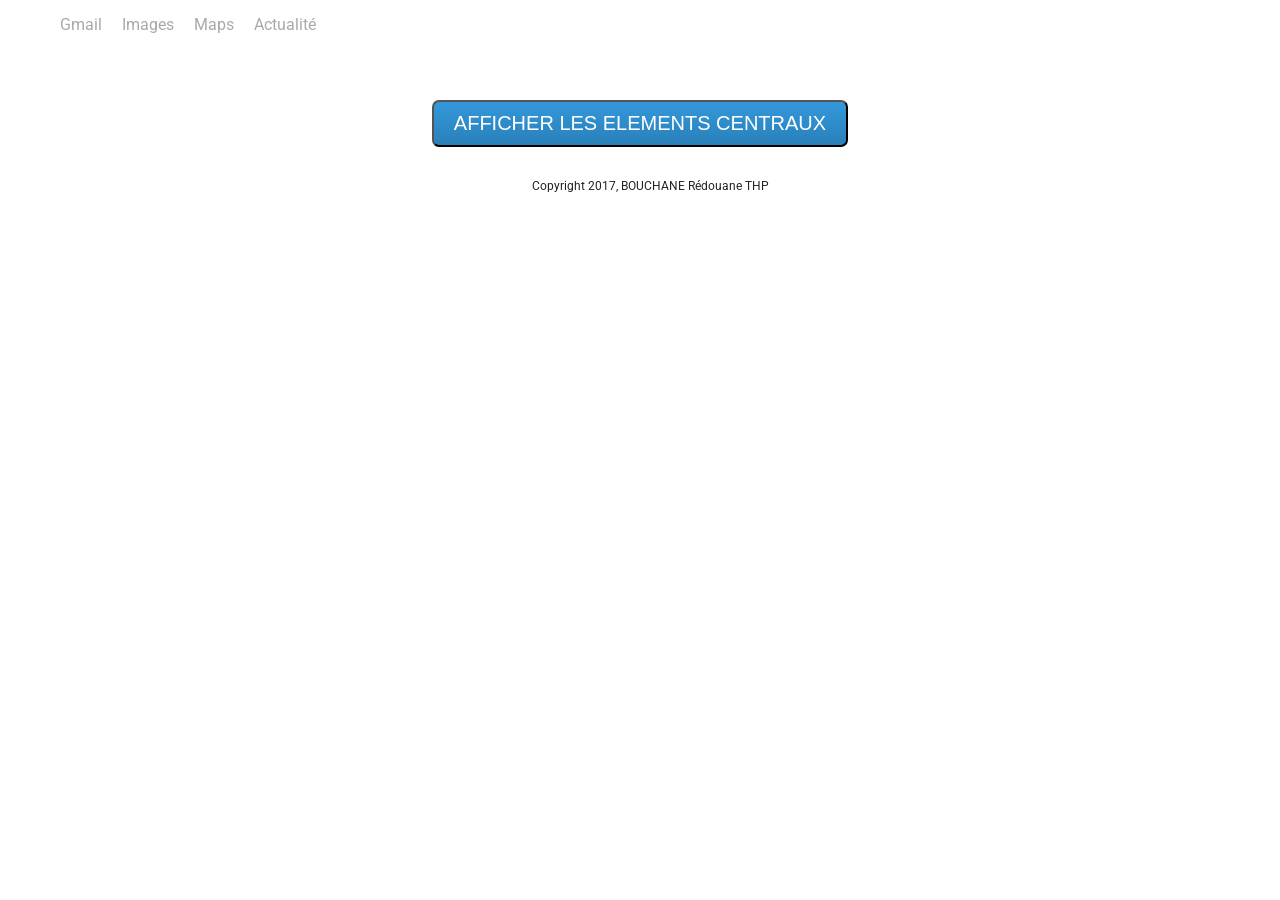
<file: dossier GOOGLE 4oct/index.html>
<!doctype html>
<html lang="en">
    <head>
        <meta charset="utf-8">
        <title>Red1's Google</title>
        <meta name="viewport" content="width=device-width, initial-scale=1.0">
        <link rel="stylesheet" href="styles.css">
        <link href="https://fonts.googleapis.com/css?family=Muli%7CRoboto:400,300,500,700,900" rel="stylesheet">
        
    </head>
    <body>
       
        
        <header>
      <div class="main-nav">
            <ul class="nav">
                <li><a href="#">Gmail</a></li>
                <li><a href="#">Images</a></li>
                <li><a href="#">Maps</a></li>
                <li><a href="#">Actualité</a></li>
            </ul>
        </div>  
                      
    </header>
       
<div id="container">
     
  <div id="container3" style="display: none;"> 
<img src="images/me.jpg" alt="Logo de Google" class="profile-image">
        <form action="#">
                        
                        <input id="rechercheGoogle" type="text" name="name" placeholder="Rechercher sur Google ou saisir une URL"><br/><br/>
                        <input type="submit" value="Recherche Google" onclick="recherche();">         

                    </form> 
        
    </div>                 
           <button id="container2" class="monBouton" onclick="afficherContenu();">AFFICHER LES ELEMENTS CENTRAUX</button>        
</div>

    


         <footer>
                        <p class="copyright">Copyright 2017, BOUCHANE Rédouane THP</p>
                    </footer>
                    <script src="scripts/main.js"></script> 
        <script>window.setTimeout(popup,10000)</script>
    
    </body>
                </html>
</file>
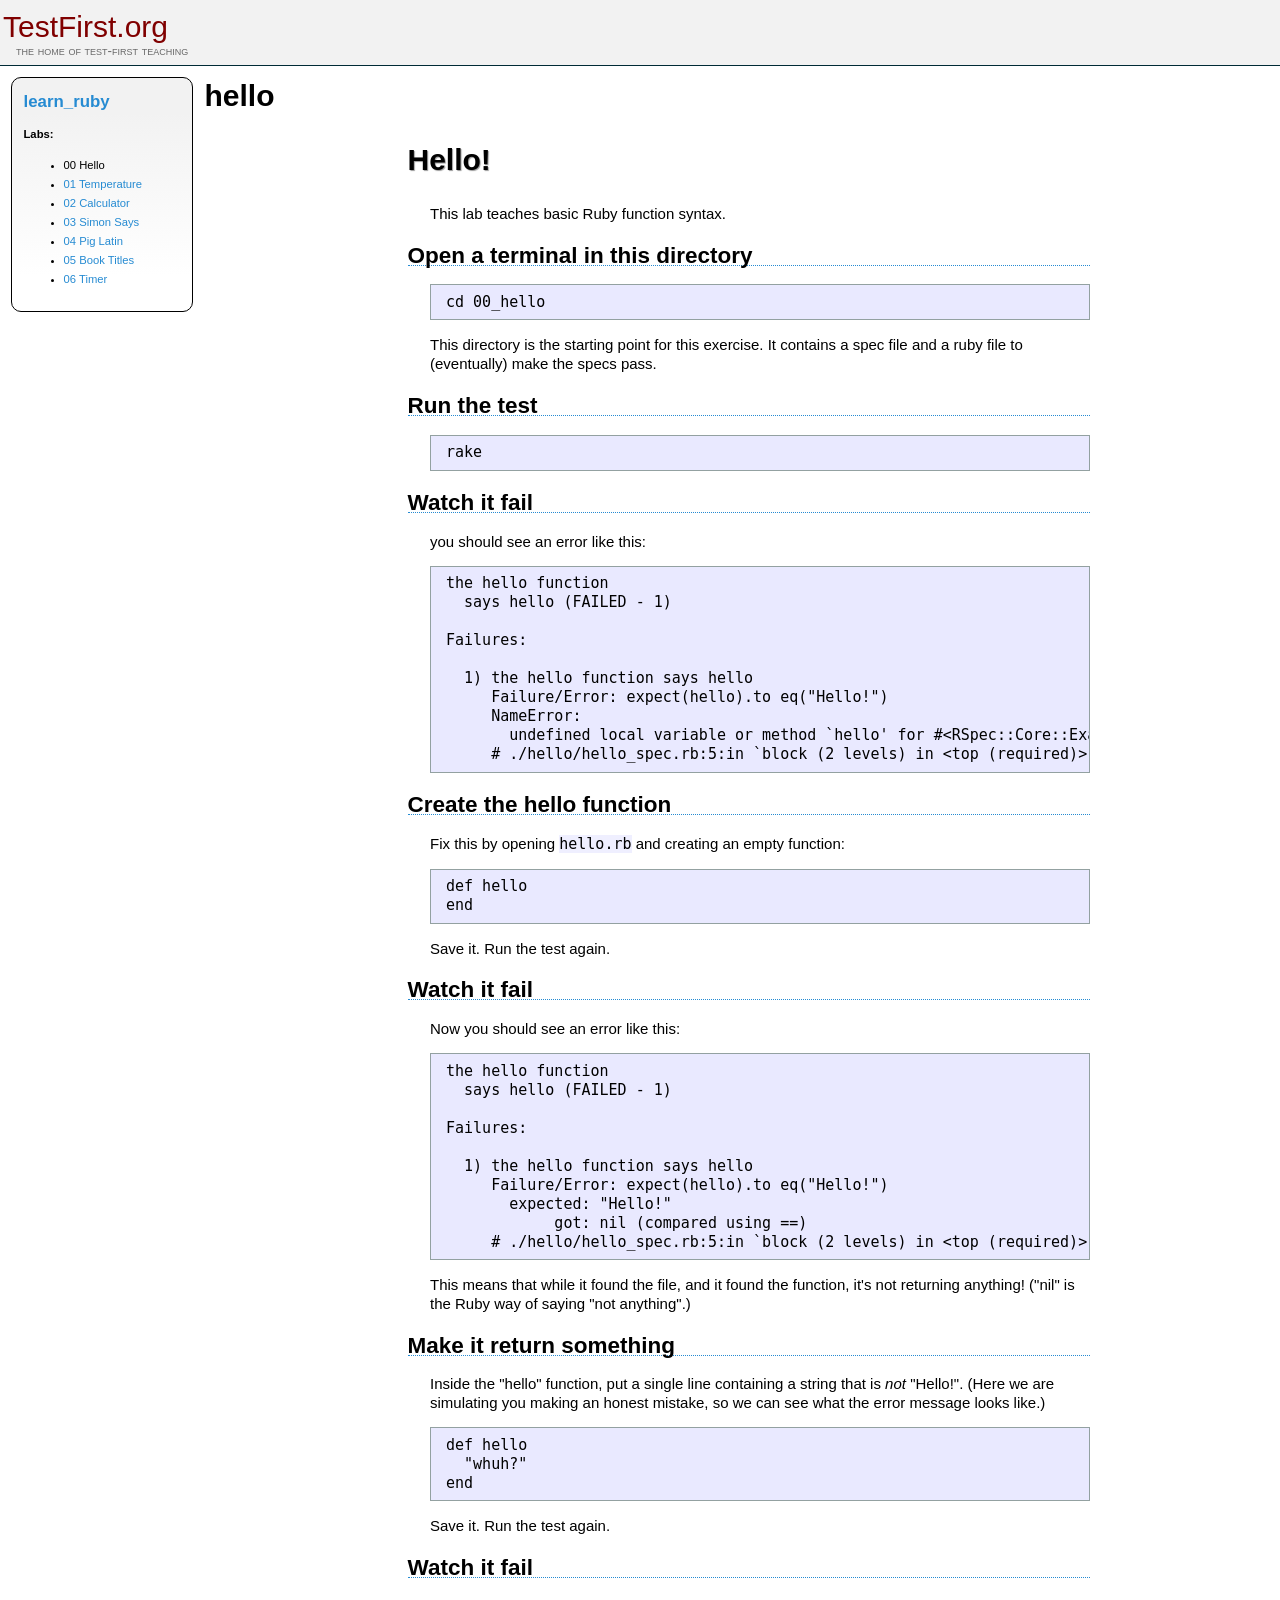
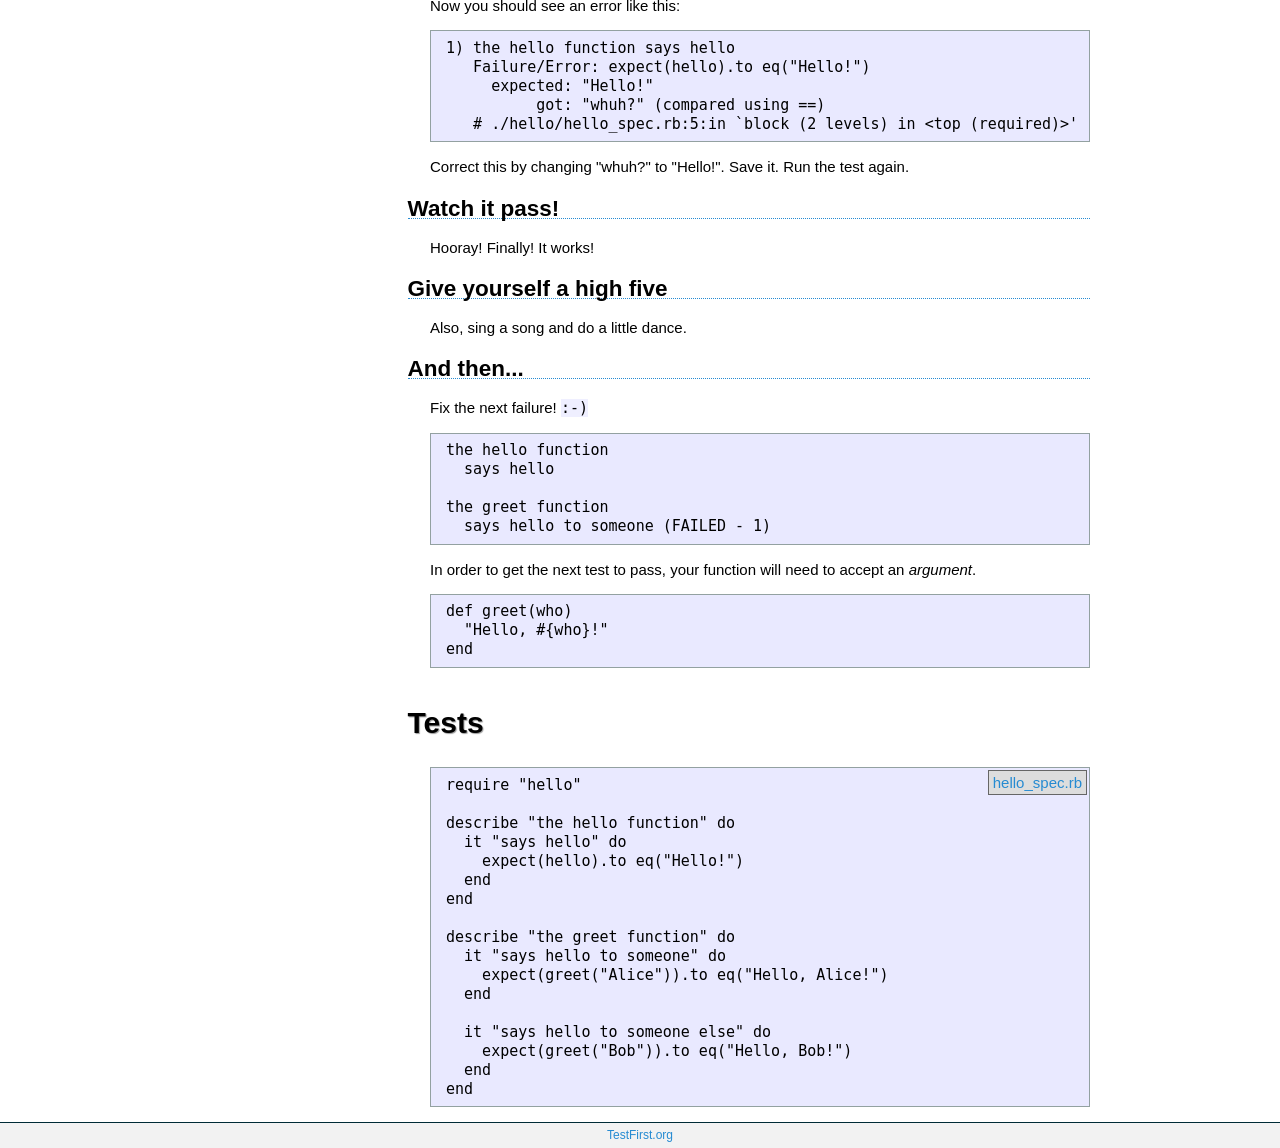
<file: Projet_mardi/learn_ruby-master/00_hello/index.html>
<html>
  <head>
    <title>Test-First Teaching: learn_ruby: hello</title>
    <link href="../assets/style.css" media="screen" rel="stylesheet" type="text/css" />
  </head>
  <body>
    <div class="header">
      <h1><a href="http://testfirst.org">TestFirst.org</a></h1>
      <h2>the home of test-first teaching</h2>
    </div>
    <div class="nav">
      <h2><a href="../index.html">learn_ruby</a></h2>
      <b>Labs:</b>
      <ul>
        <li>00 Hello</li>
        <li><a href="../01_temperature/index.html">01 Temperature</a></li>
        <li><a href="../02_calculator/index.html">02 Calculator</a></li>
        <li><a href="../03_simon_says/index.html">03 Simon Says</a></li>
        <li><a href="../04_pig_latin/index.html">04 Pig Latin</a></li>
        <li><a href="../05_book_titles/index.html">05 Book Titles</a></li>
        <li><a href="../06_timer/index.html">06 Timer</a></li>
      </ul>
    </div>
    <h1>hello</h1>
    <div class="content"><div class="rspec_file">  <div class="intro"><h1>Hello!</h1>

<p>This lab teaches basic Ruby function syntax.</p>

<h2>Open a terminal in this directory</h2>

<pre><code>cd 00_hello
</code></pre>

<p>This directory is the starting point for this exercise. It contains a spec file and a ruby file to (eventually) make the specs pass.</p>

<h2>Run the test</h2>

<pre><code>rake
</code></pre>

<h2>Watch it fail</h2>

<p>you should see an error like this:</p>

<pre><code>the hello function
  says hello (FAILED - 1)

Failures:

  1) the hello function says hello
     Failure/Error: expect(hello).to eq("Hello!")
     NameError:
       undefined local variable or method `hello' for #&lt;RSpec::Core::ExampleGroup::Nested_1:0x000001009b8808&gt;
     # ./hello/hello_spec.rb:5:in `block (2 levels) in &lt;top (required)&gt;'
</code></pre>

<h2>Create the hello function</h2>

<p>Fix this by opening <code>hello.rb</code> and creating an empty function:</p>

<pre><code>def hello
end
</code></pre>

<p>Save it. Run the test again.</p>

<h2>Watch it fail</h2>

<p>Now you should see an error like this:</p>

<pre><code>the hello function
  says hello (FAILED - 1)

Failures:

  1) the hello function says hello
     Failure/Error: expect(hello).to eq("Hello!")
       expected: "Hello!"
            got: nil (compared using ==)
     # ./hello/hello_spec.rb:5:in `block (2 levels) in &lt;top (required)&gt;'
</code></pre>

<p>This means that while it found the file, and it found the function, it's not returning anything! ("nil" is the Ruby way of saying "not anything".)</p>

<h2>Make it return something</h2>

<p>Inside the "hello" function, put a single line containing a string that is <em>not</em> "Hello!". (Here we are simulating you making an honest mistake, so we can see what the error message looks like.)</p>

<pre><code>def hello
  "whuh?"
end
</code></pre>

<p>Save it. Run the test again.</p>

<h2>Watch it fail</h2>

<p>Now you should see an error like this:</p>

<pre><code>1) the hello function says hello
   Failure/Error: expect(hello).to eq("Hello!")
     expected: "Hello!"
          got: "whuh?" (compared using ==)
   # ./hello/hello_spec.rb:5:in `block (2 levels) in &lt;top (required)&gt;'
</code></pre>

<p>Correct this by changing "whuh?" to "Hello!". Save it. Run the test again.</p>

<h2>Watch it pass!</h2>

<p>Hooray! Finally! It works!</p>

<h2>Give yourself a high five</h2>

<p>Also, sing a song and do a little dance.</p>

<h2>And then...</h2>

<p>Fix the next failure! <code>:-)</code></p>

<pre><code>the hello function
  says hello

the greet function
  says hello to someone (FAILED - 1)
</code></pre>

<p>In order to get the next test to pass, your function will need to accept an <em>argument</em>.</p>

<pre><code>def greet(who)
  "Hello, #{who}!"
end
</code></pre>
</div>
  <div class="tests">
    <h1>Tests</h1>
<a class="raw_file" href="hello_spec.rb">hello_spec.rb</a>
    <pre>require &quot;hello&quot;

describe &quot;the hello function&quot; do
  it &quot;says hello&quot; do
    expect(hello).to eq(&quot;Hello!&quot;)
  end
end

describe &quot;the greet function&quot; do
  it &quot;says hello to someone&quot; do
    expect(greet(&quot;Alice&quot;)).to eq(&quot;Hello, Alice!&quot;)
  end

  it &quot;says hello to someone else&quot; do
    expect(greet(&quot;Bob&quot;)).to eq(&quot;Hello, Bob!&quot;)
  end
end</pre>
  </div>
</div>
</div>
    <div class="footer"><a href="http://testfirst.org">TestFirst.org</a></div>
  </body>
</html>
</file>
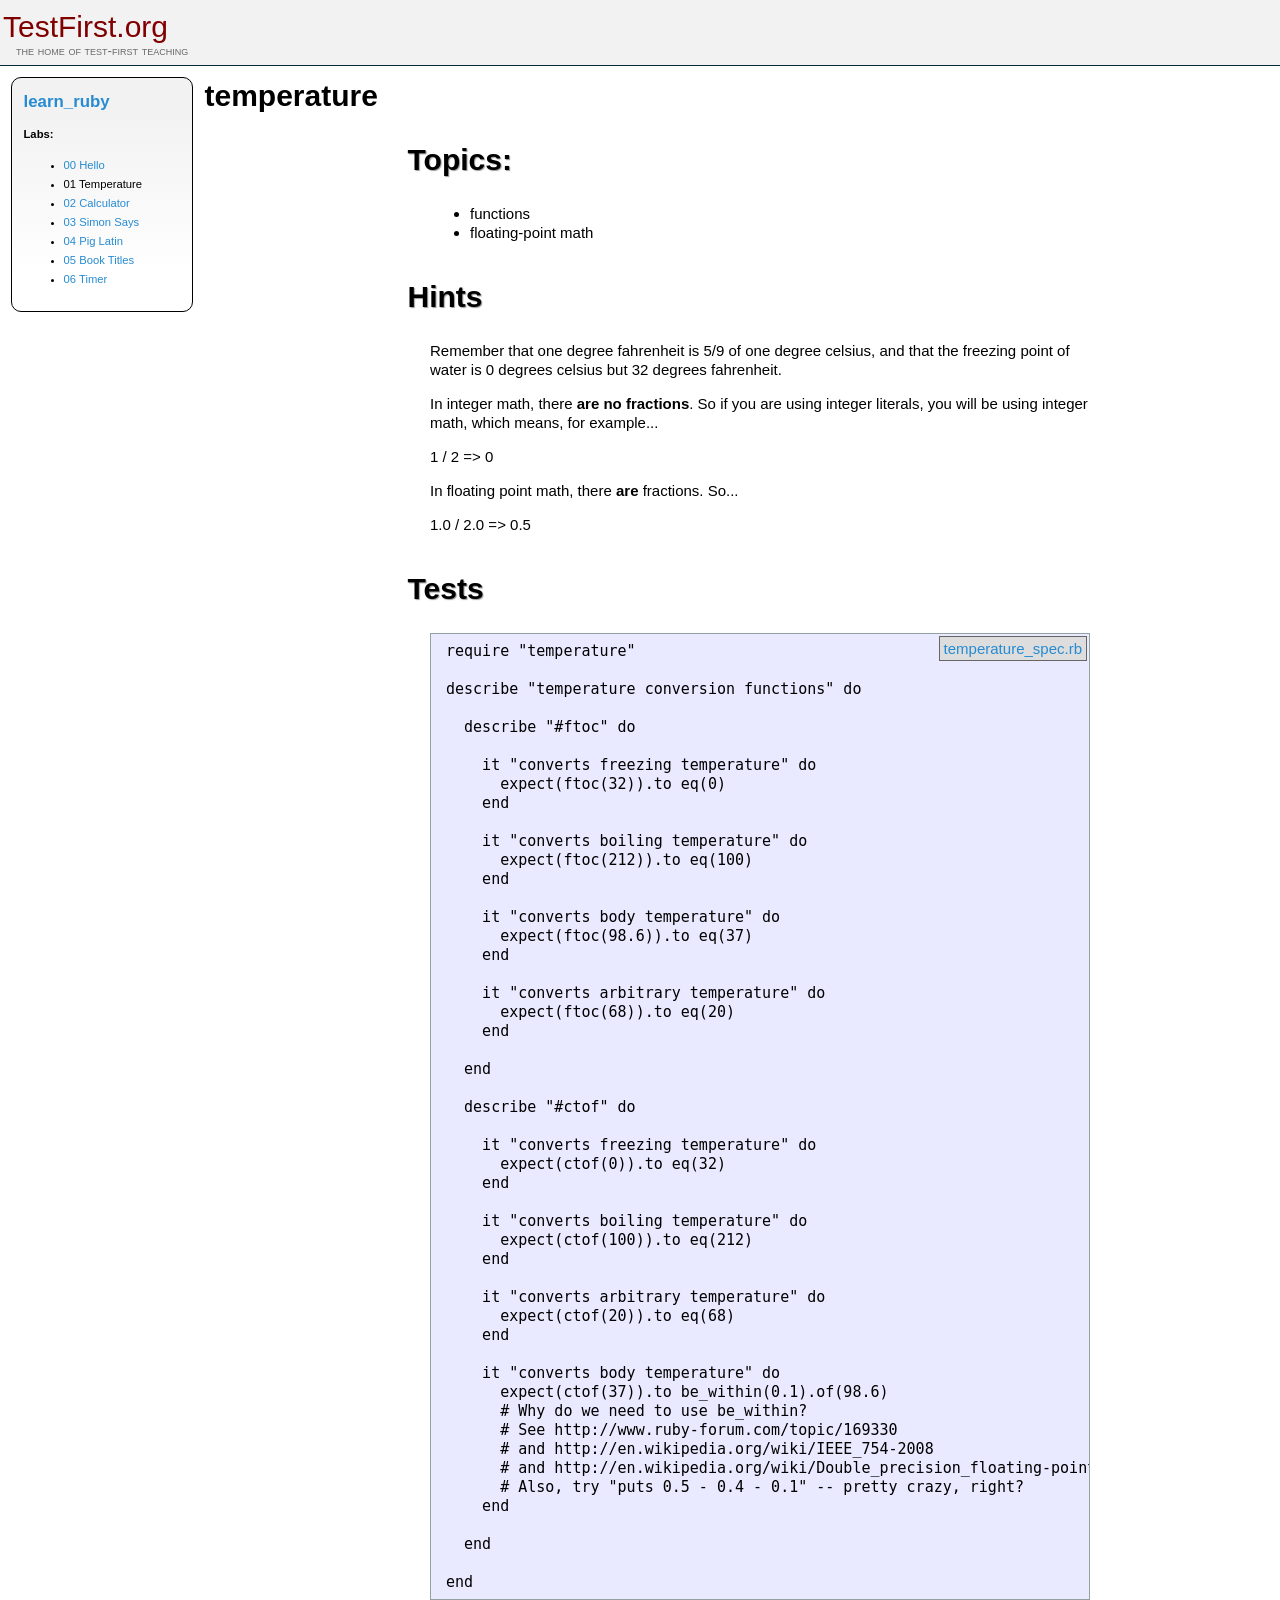
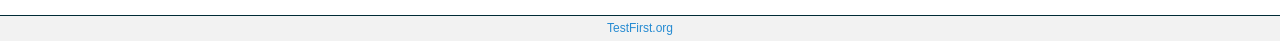
<file: Projet_mardi/learn_ruby-master/01_temperature/index.html>
<html>
  <head>
    <title>Test-First Teaching: learn_ruby: temperature</title>
    <link href="../assets/style.css" media="screen" rel="stylesheet" type="text/css" />
  </head>
  <body>
    <div class="header">
      <h1><a href="http://testfirst.org">TestFirst.org</a></h1>
      <h2>the home of test-first teaching</h2>
    </div>
    <div class="nav">
      <h2><a href="../index.html">learn_ruby</a></h2>
      <b>Labs:</b>
      <ul>
        <li><a href="../00_hello/index.html">00 Hello</a></li>
        <li>01 Temperature</li>
        <li><a href="../02_calculator/index.html">02 Calculator</a></li>
        <li><a href="../03_simon_says/index.html">03 Simon Says</a></li>
        <li><a href="../04_pig_latin/index.html">04 Pig Latin</a></li>
        <li><a href="../05_book_titles/index.html">05 Book Titles</a></li>
        <li><a href="../06_timer/index.html">06 Timer</a></li>
      </ul>
    </div>
    <h1>temperature</h1>
    <div class="content"><div class="rspec_file">  <div class="intro"><h1>Topics:</h1>

<ul>
<li>functions</li>
<li>floating-point math</li>
</ul>


<h1>Hints</h1>

<p>Remember that one degree fahrenheit is 5/9 of one degree celsius, and that the freezing point of water is 0 degrees celsius but 32 degrees fahrenheit.</p>

<p>In integer math, there <strong>are no fractions</strong>. So if you are using integer literals, you will be using integer math, which means, for example...</p>

<p>   1 / 2 => 0</p>

<p>In floating point math, there <strong>are</strong> fractions. So...</p>

<p>   1.0 / 2.0 => 0.5</p>
</div>
  <div class="tests">
    <h1>Tests</h1>
<a class="raw_file" href="temperature_spec.rb">temperature_spec.rb</a>
    <pre>
require &quot;temperature&quot;

describe &quot;temperature conversion functions&quot; do

  describe &quot;#ftoc&quot; do

    it &quot;converts freezing temperature&quot; do
      expect(ftoc(32)).to eq(0)
    end

    it &quot;converts boiling temperature&quot; do
      expect(ftoc(212)).to eq(100)
    end

    it &quot;converts body temperature&quot; do
      expect(ftoc(98.6)).to eq(37)
    end

    it &quot;converts arbitrary temperature&quot; do
      expect(ftoc(68)).to eq(20)
    end

  end

  describe &quot;#ctof&quot; do

    it &quot;converts freezing temperature&quot; do
      expect(ctof(0)).to eq(32)
    end

    it &quot;converts boiling temperature&quot; do
      expect(ctof(100)).to eq(212)
    end

    it &quot;converts arbitrary temperature&quot; do
      expect(ctof(20)).to eq(68)
    end

    it &quot;converts body temperature&quot; do
      expect(ctof(37)).to be_within(0.1).of(98.6)
      # Why do we need to use be_within?
      # See http://www.ruby-forum.com/topic/169330
      # and http://en.wikipedia.org/wiki/IEEE_754-2008
      # and http://en.wikipedia.org/wiki/Double_precision_floating-point_format
      # Also, try &quot;puts 0.5 - 0.4 - 0.1&quot; -- pretty crazy, right?
    end

  end

end</pre>
  </div>
</div>
</div>
    <div class="footer"><a href="http://testfirst.org">TestFirst.org</a></div>
  </body>
</html>
</file>
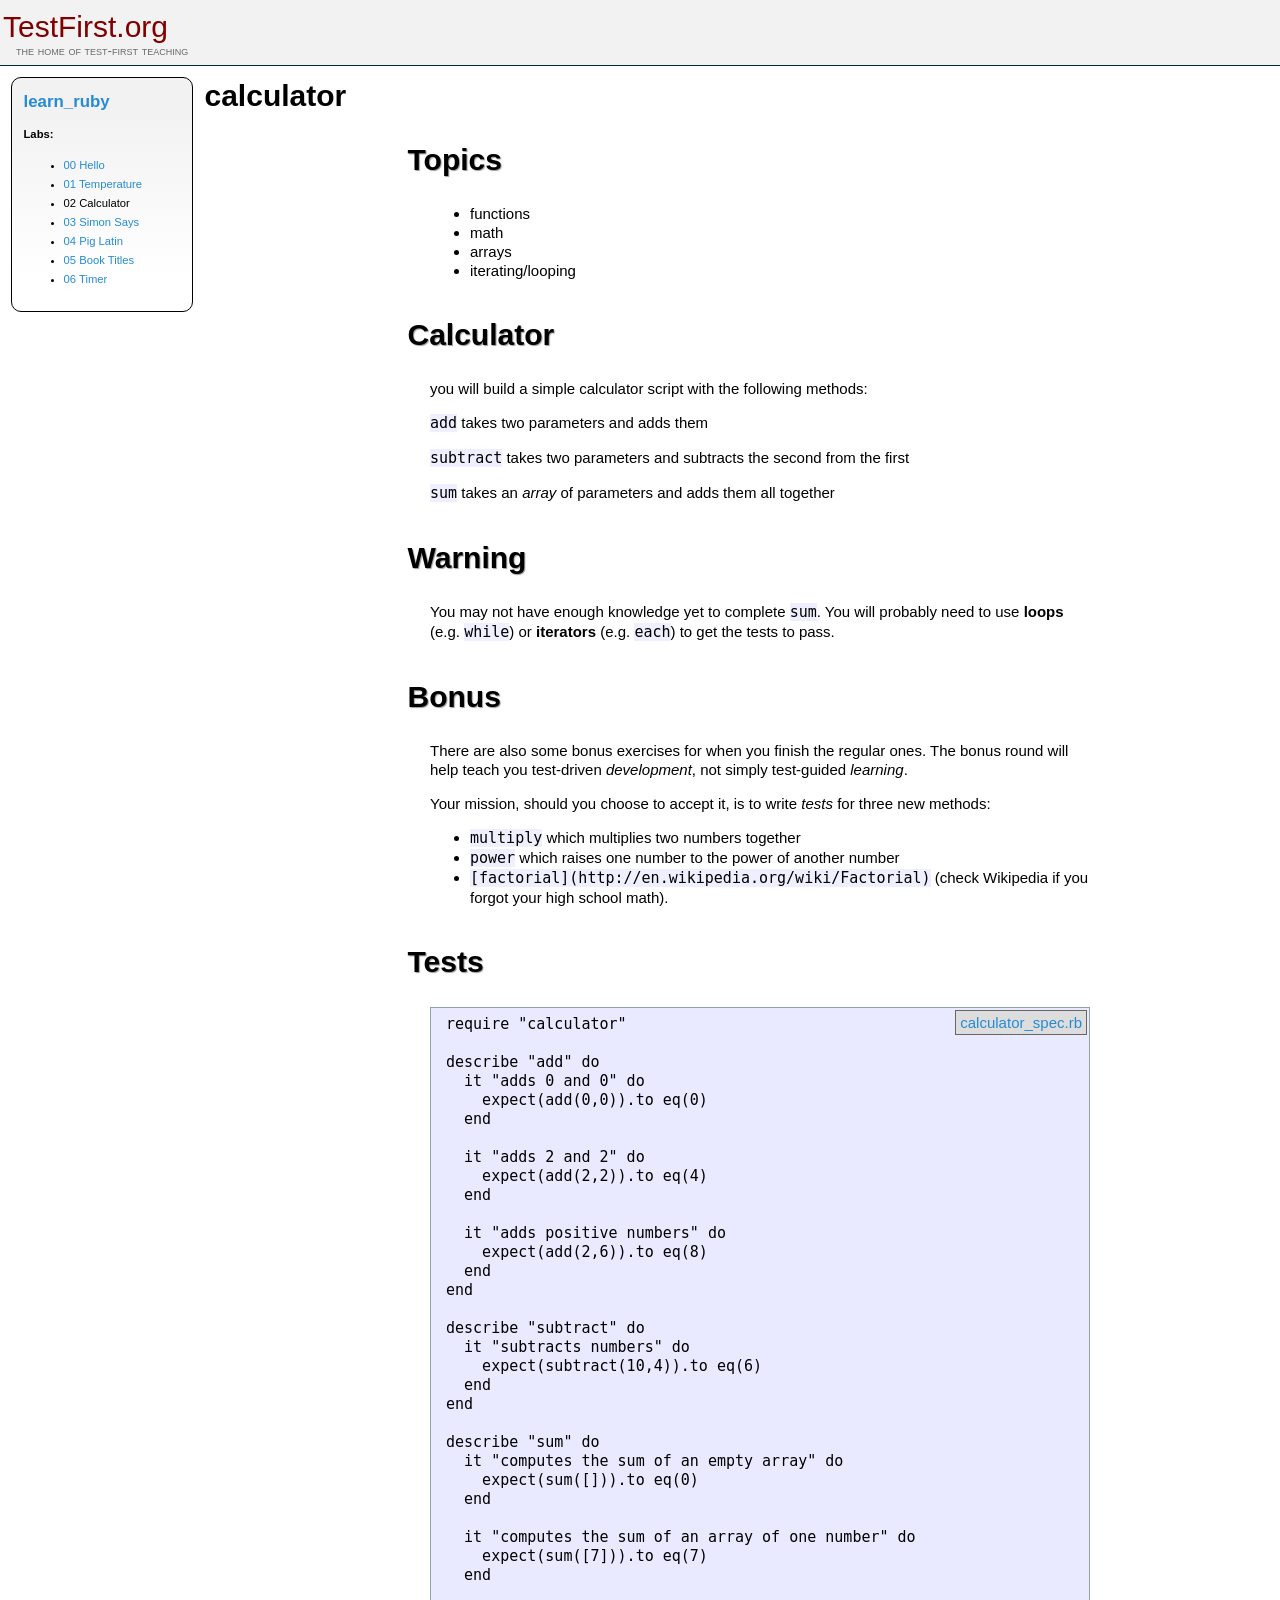
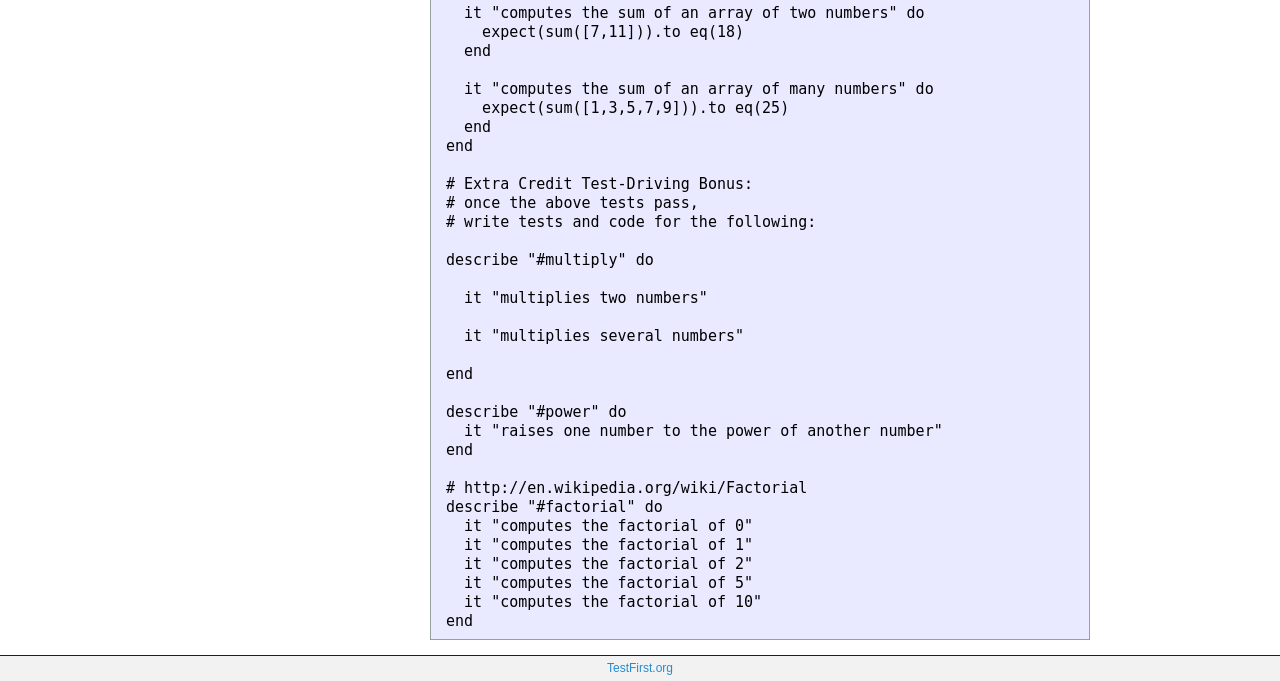
<file: Projet_mardi/learn_ruby-master/02_calculator/index.html>
<html>
  <head>
    <title>Test-First Teaching: learn_ruby: calculator</title>
    <link href="../assets/style.css" media="screen" rel="stylesheet" type="text/css" />
  </head>
  <body>
    <div class="header">
      <h1><a href="http://testfirst.org">TestFirst.org</a></h1>
      <h2>the home of test-first teaching</h2>
    </div>
    <div class="nav">
      <h2><a href="../index.html">learn_ruby</a></h2>
      <b>Labs:</b>
      <ul>
        <li><a href="../00_hello/index.html">00 Hello</a></li>
        <li><a href="../01_temperature/index.html">01 Temperature</a></li>
        <li>02 Calculator</li>
        <li><a href="../03_simon_says/index.html">03 Simon Says</a></li>
        <li><a href="../04_pig_latin/index.html">04 Pig Latin</a></li>
        <li><a href="../05_book_titles/index.html">05 Book Titles</a></li>
        <li><a href="../06_timer/index.html">06 Timer</a></li>
      </ul>
    </div>
    <h1>calculator</h1>
    <div class="content"><div class="rspec_file">  <div class="intro"><h1>Topics</h1>

<ul>
<li>functions</li>
<li>math</li>
<li>arrays</li>
<li>iterating/looping</li>
</ul>


<h1>Calculator</h1>

<p>you will build a simple calculator script with the following methods:</p>

<p><code>add</code> takes two parameters and adds them</p>

<p><code>subtract</code> takes two parameters and subtracts the second from the first</p>

<p><code>sum</code> takes an <em>array</em> of parameters and adds them all together</p>

<h1>Warning</h1>

<p>You may not have enough knowledge yet to complete <code>sum</code>. You will probably
need to use <strong>loops</strong> (e.g. <code>while</code>) or <strong>iterators</strong> (e.g. <code>each</code>) to
get the tests to pass.</p>

<h1>Bonus</h1>

<p>There are also some bonus exercises for when you finish the regular ones. The bonus round will help teach you test-driven <em>development</em>, not simply test-guided <em>learning</em>.</p>

<p>Your mission, should you choose to accept it, is to write <em>tests</em> for three new methods:</p>

<ul>
<li><code>multiply</code> which multiplies two numbers together</li>
<li><code>power</code> which raises one number to the power of another number</li>
<li><code>[factorial](http://en.wikipedia.org/wiki/Factorial)</code> (check Wikipedia if you forgot your high school math).</li>
</ul>

</div>
  <div class="tests">
    <h1>Tests</h1>
<a class="raw_file" href="calculator_spec.rb">calculator_spec.rb</a>
    <pre>
require &quot;calculator&quot;

describe &quot;add&quot; do
  it &quot;adds 0 and 0&quot; do
    expect(add(0,0)).to eq(0)
  end

  it &quot;adds 2 and 2&quot; do
    expect(add(2,2)).to eq(4)
  end

  it &quot;adds positive numbers&quot; do
    expect(add(2,6)).to eq(8)
  end
end

describe &quot;subtract&quot; do
  it &quot;subtracts numbers&quot; do
    expect(subtract(10,4)).to eq(6)
  end
end

describe &quot;sum&quot; do
  it &quot;computes the sum of an empty array&quot; do
    expect(sum([])).to eq(0)
  end

  it &quot;computes the sum of an array of one number&quot; do
    expect(sum([7])).to eq(7)
  end

  it &quot;computes the sum of an array of two numbers&quot; do
    expect(sum([7,11])).to eq(18)
  end

  it &quot;computes the sum of an array of many numbers&quot; do
    expect(sum([1,3,5,7,9])).to eq(25)
  end
end

# Extra Credit Test-Driving Bonus:
# once the above tests pass,
# write tests and code for the following:

describe &quot;#multiply&quot; do

  it &quot;multiplies two numbers&quot;

  it &quot;multiplies several numbers&quot;

end

describe &quot;#power&quot; do
  it &quot;raises one number to the power of another number&quot;
end

# http://en.wikipedia.org/wiki/Factorial
describe &quot;#factorial&quot; do
  it &quot;computes the factorial of 0&quot;
  it &quot;computes the factorial of 1&quot;
  it &quot;computes the factorial of 2&quot;
  it &quot;computes the factorial of 5&quot;
  it &quot;computes the factorial of 10&quot;
end</pre>
  </div>
</div>
</div>
    <div class="footer"><a href="http://testfirst.org">TestFirst.org</a></div>
  </body>
</html>
</file>
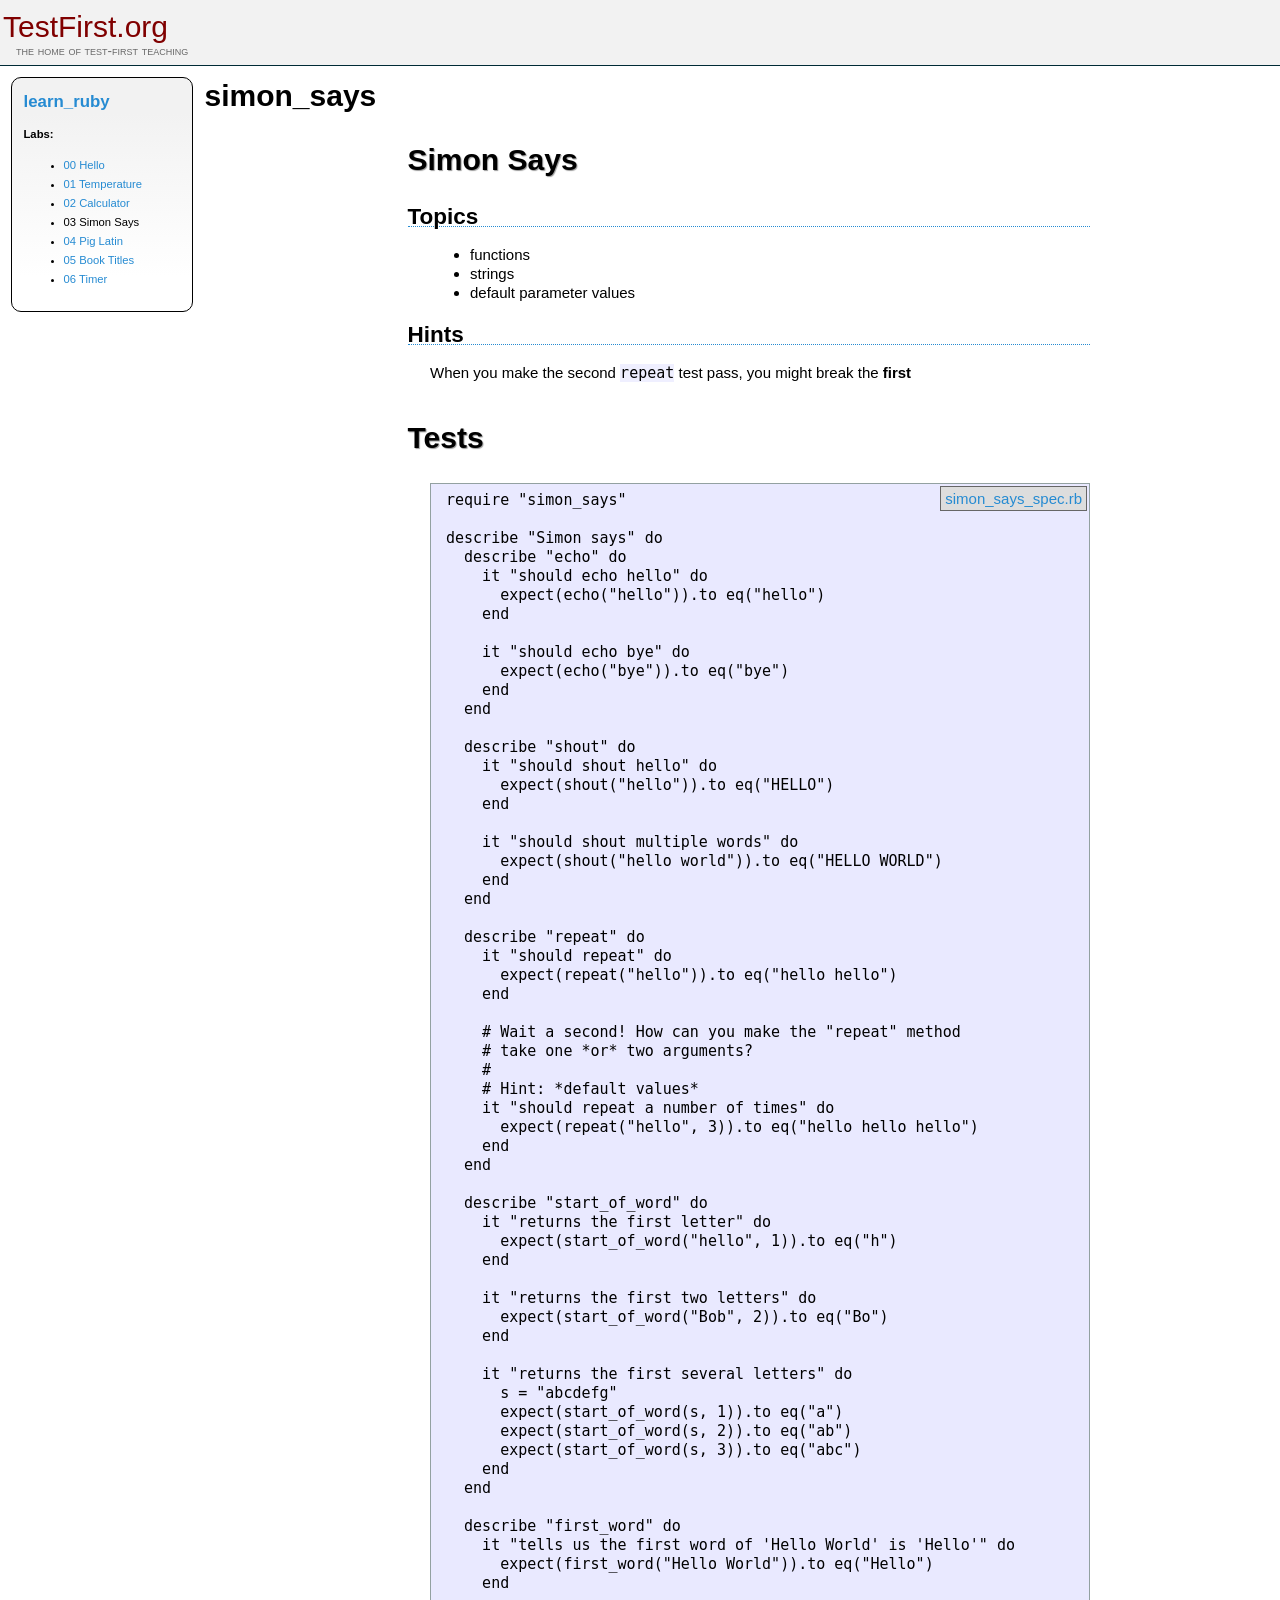
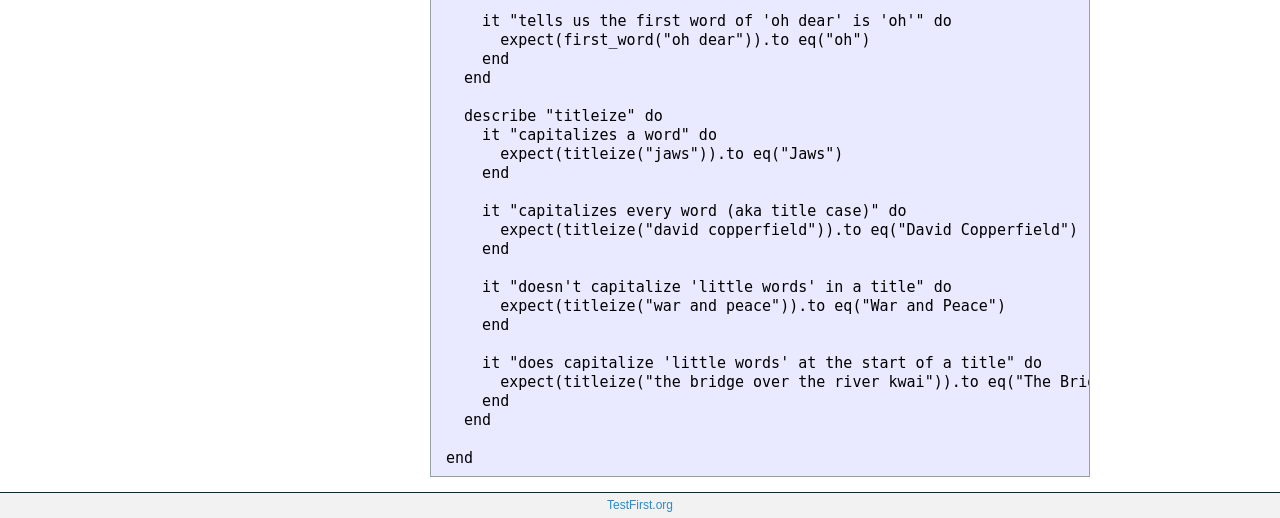
<file: Projet_mardi/learn_ruby-master/03_simon_says/index.html>
<html>
  <head>
    <title>Test-First Teaching: learn_ruby: simon_says</title>
    <link href="../assets/style.css" media="screen" rel="stylesheet" type="text/css" />
  </head>
  <body>
    <div class="header">
      <h1><a href="http://testfirst.org">TestFirst.org</a></h1>
      <h2>the home of test-first teaching</h2>
    </div>
    <div class="nav">
      <h2><a href="../index.html">learn_ruby</a></h2>
      <b>Labs:</b>
      <ul>
        <li><a href="../00_hello/index.html">00 Hello</a></li>
        <li><a href="../01_temperature/index.html">01 Temperature</a></li>
        <li><a href="../02_calculator/index.html">02 Calculator</a></li>
        <li>03 Simon Says</li>
        <li><a href="../04_pig_latin/index.html">04 Pig Latin</a></li>
        <li><a href="../05_book_titles/index.html">05 Book Titles</a></li>
        <li><a href="../06_timer/index.html">06 Timer</a></li>
      </ul>
    </div>
    <h1>simon_says</h1>
    <div class="content"><div class="rspec_file">  <div class="intro"><h1>Simon Says</h1>

<h2>Topics</h2>

<ul>
<li>functions</li>
<li>strings</li>
<li>default parameter values</li>
</ul>


<h2>Hints</h2>

<p>When you make the second <code>repeat</code> test pass, you might break the <strong>first</strong></p>
</div>
  <div class="tests">
    <h1>Tests</h1>
<a class="raw_file" href="simon_says_spec.rb">simon_says_spec.rb</a>
    <pre>
require &quot;simon_says&quot;

describe &quot;Simon says&quot; do
  describe &quot;echo&quot; do
    it &quot;should echo hello&quot; do
      expect(echo(&quot;hello&quot;)).to eq(&quot;hello&quot;)
    end

    it &quot;should echo bye&quot; do
      expect(echo(&quot;bye&quot;)).to eq(&quot;bye&quot;)
    end
  end

  describe &quot;shout&quot; do
    it &quot;should shout hello&quot; do
      expect(shout(&quot;hello&quot;)).to eq(&quot;HELLO&quot;)
    end

    it &quot;should shout multiple words&quot; do
      expect(shout(&quot;hello world&quot;)).to eq(&quot;HELLO WORLD&quot;)
    end
  end

  describe &quot;repeat&quot; do
    it &quot;should repeat&quot; do
      expect(repeat(&quot;hello&quot;)).to eq(&quot;hello hello&quot;)
    end

    # Wait a second! How can you make the &quot;repeat&quot; method
    # take one *or* two arguments?
    #
    # Hint: *default values*
    it &quot;should repeat a number of times&quot; do
      expect(repeat(&quot;hello&quot;, 3)).to eq(&quot;hello hello hello&quot;)
    end
  end

  describe &quot;start_of_word&quot; do
    it &quot;returns the first letter&quot; do
      expect(start_of_word(&quot;hello&quot;, 1)).to eq(&quot;h&quot;)
    end

    it &quot;returns the first two letters&quot; do
      expect(start_of_word(&quot;Bob&quot;, 2)).to eq(&quot;Bo&quot;)
    end

    it &quot;returns the first several letters&quot; do
      s = &quot;abcdefg&quot;
      expect(start_of_word(s, 1)).to eq(&quot;a&quot;)
      expect(start_of_word(s, 2)).to eq(&quot;ab&quot;)
      expect(start_of_word(s, 3)).to eq(&quot;abc&quot;)
    end
  end

  describe &quot;first_word&quot; do
    it &quot;tells us the first word of 'Hello World' is 'Hello'&quot; do
      expect(first_word(&quot;Hello World&quot;)).to eq(&quot;Hello&quot;)
    end

    it &quot;tells us the first word of 'oh dear' is 'oh'&quot; do
      expect(first_word(&quot;oh dear&quot;)).to eq(&quot;oh&quot;)
    end
  end

  describe &quot;titleize&quot; do
    it &quot;capitalizes a word&quot; do
      expect(titleize(&quot;jaws&quot;)).to eq(&quot;Jaws&quot;)
    end

    it &quot;capitalizes every word (aka title case)&quot; do
      expect(titleize(&quot;david copperfield&quot;)).to eq(&quot;David Copperfield&quot;)
    end

    it &quot;doesn't capitalize 'little words' in a title&quot; do
      expect(titleize(&quot;war and peace&quot;)).to eq(&quot;War and Peace&quot;)
    end

    it &quot;does capitalize 'little words' at the start of a title&quot; do
      expect(titleize(&quot;the bridge over the river kwai&quot;)).to eq(&quot;The Bridge over the River Kwai&quot;)
    end
  end

end</pre>
  </div>
</div>
</div>
    <div class="footer"><a href="http://testfirst.org">TestFirst.org</a></div>
  </body>
</html>
</file>
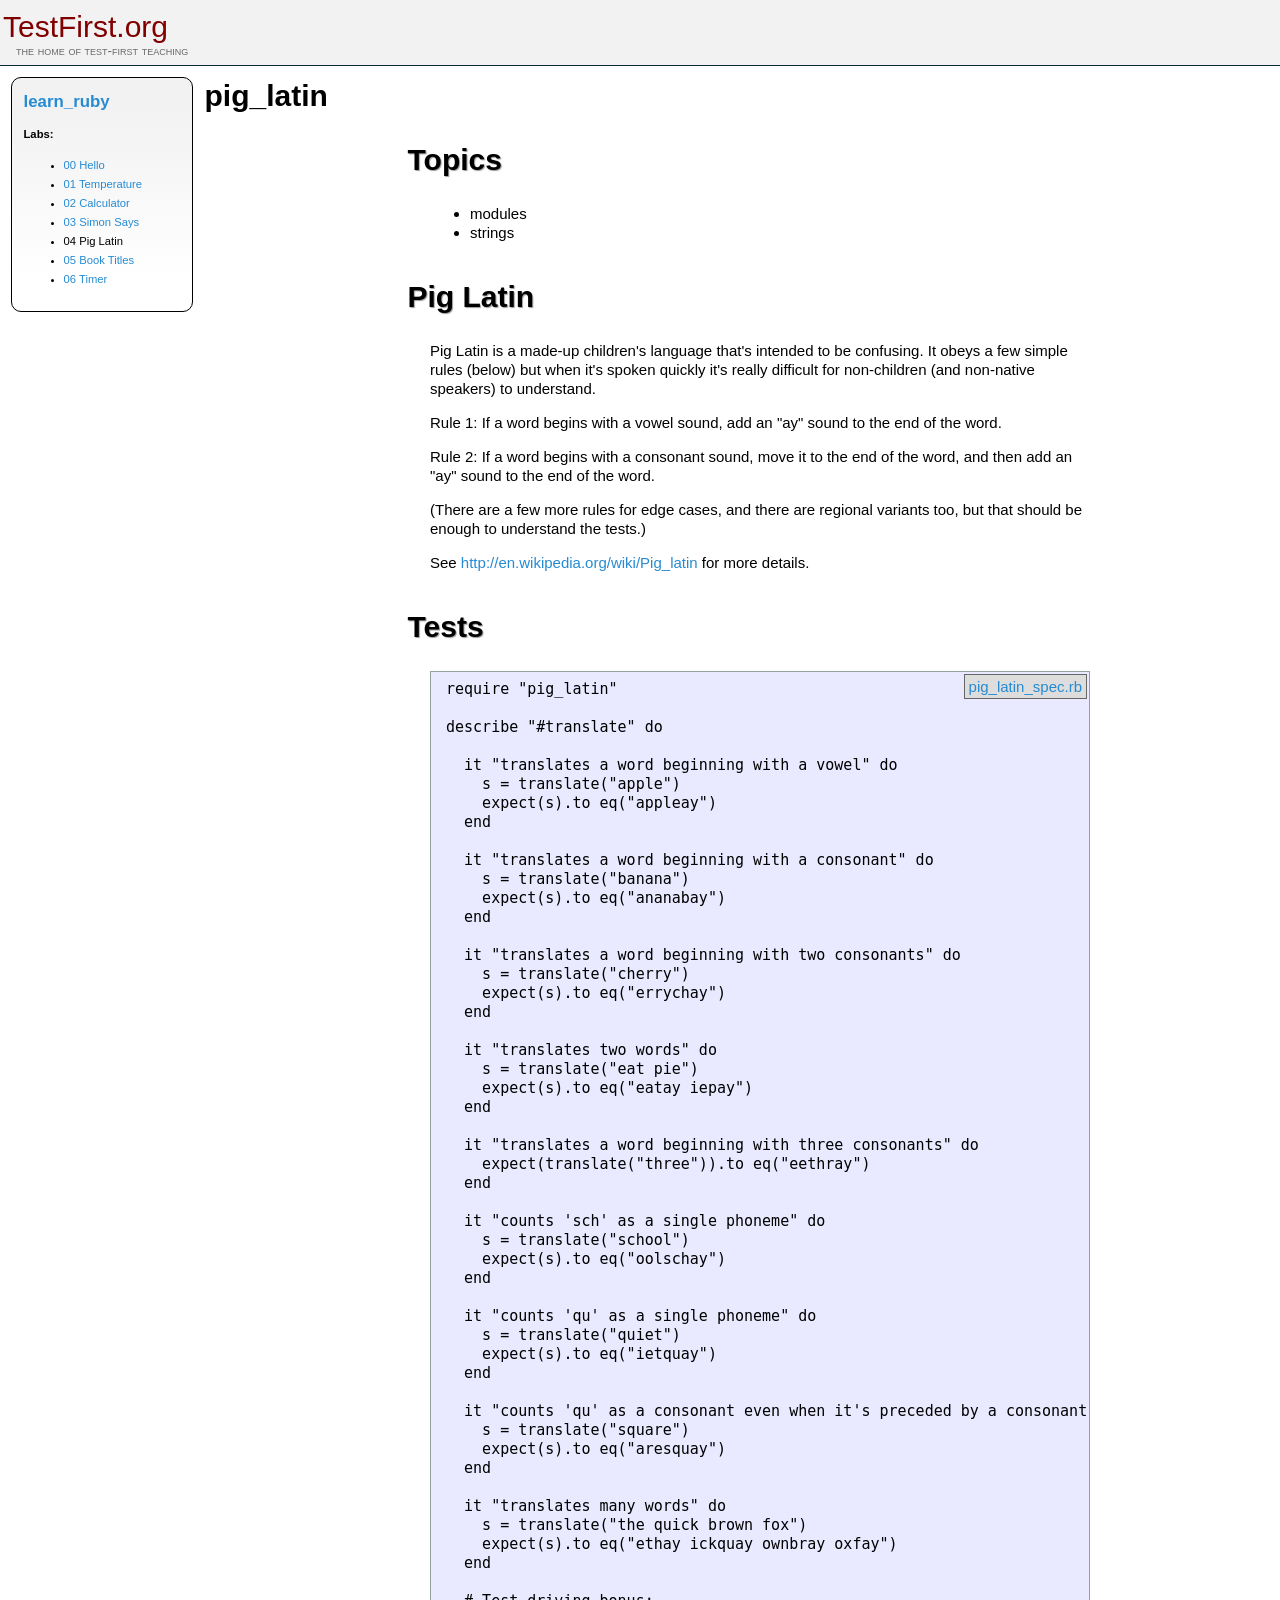
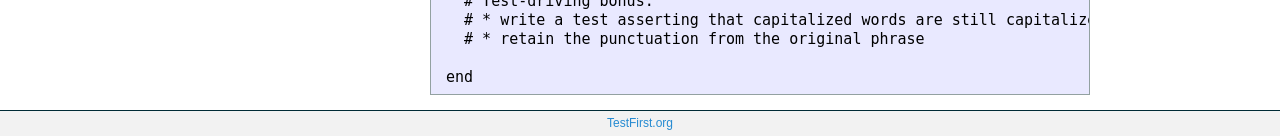
<file: Projet_mardi/learn_ruby-master/04_pig_latin/index.html>
<html>
  <head>
    <title>Test-First Teaching: learn_ruby: pig_latin</title>
    <link href="../assets/style.css" media="screen" rel="stylesheet" type="text/css" />
  </head>
  <body>
    <div class="header">
      <h1><a href="http://testfirst.org">TestFirst.org</a></h1>
      <h2>the home of test-first teaching</h2>
    </div>
    <div class="nav">
      <h2><a href="../index.html">learn_ruby</a></h2>
      <b>Labs:</b>
      <ul>
        <li><a href="../00_hello/index.html">00 Hello</a></li>
        <li><a href="../01_temperature/index.html">01 Temperature</a></li>
        <li><a href="../02_calculator/index.html">02 Calculator</a></li>
        <li><a href="../03_simon_says/index.html">03 Simon Says</a></li>
        <li>04 Pig Latin</li>
        <li><a href="../05_book_titles/index.html">05 Book Titles</a></li>
        <li><a href="../06_timer/index.html">06 Timer</a></li>
      </ul>
    </div>
    <h1>pig_latin</h1>
    <div class="content"><div class="rspec_file">  <div class="intro"><h1>Topics</h1>

<ul>
<li>modules</li>
<li>strings</li>
</ul>


<h1>Pig Latin</h1>

<p>Pig Latin is a made-up children's language that's intended to be confusing. It obeys a few simple rules (below) but when it's spoken quickly it's really difficult for non-children (and non-native speakers) to understand.</p>

<p>Rule 1: If a word begins with a vowel sound, add an "ay" sound to the end of the word.</p>

<p>Rule 2: If a word begins with a consonant sound, move it to the end of the word, and then add an "ay" sound to the end of the word.</p>

<p>(There are a few more rules for edge cases, and there are regional variants too, but that should be enough to understand the tests.)</p>

<p>See <a href="http://en.wikipedia.org/wiki/Pig_latin">http://en.wikipedia.org/wiki/Pig_latin</a> for more details.</p>
</div>
  <div class="tests">
    <h1>Tests</h1>
<a class="raw_file" href="pig_latin_spec.rb">pig_latin_spec.rb</a>
    <pre>
require &quot;pig_latin&quot;

describe &quot;#translate&quot; do

  it &quot;translates a word beginning with a vowel&quot; do
    s = translate(&quot;apple&quot;)
    expect(s).to eq(&quot;appleay&quot;)
  end

  it &quot;translates a word beginning with a consonant&quot; do
    s = translate(&quot;banana&quot;)
    expect(s).to eq(&quot;ananabay&quot;)
  end

  it &quot;translates a word beginning with two consonants&quot; do
    s = translate(&quot;cherry&quot;)
    expect(s).to eq(&quot;errychay&quot;)
  end

  it &quot;translates two words&quot; do
    s = translate(&quot;eat pie&quot;)
    expect(s).to eq(&quot;eatay iepay&quot;)
  end

  it &quot;translates a word beginning with three consonants&quot; do
    expect(translate(&quot;three&quot;)).to eq(&quot;eethray&quot;)
  end

  it &quot;counts 'sch' as a single phoneme&quot; do
    s = translate(&quot;school&quot;)
    expect(s).to eq(&quot;oolschay&quot;)
  end

  it &quot;counts 'qu' as a single phoneme&quot; do
    s = translate(&quot;quiet&quot;)
    expect(s).to eq(&quot;ietquay&quot;)
  end

  it &quot;counts 'qu' as a consonant even when it's preceded by a consonant&quot; do
    s = translate(&quot;square&quot;)
    expect(s).to eq(&quot;aresquay&quot;)
  end

  it &quot;translates many words&quot; do
    s = translate(&quot;the quick brown fox&quot;)
    expect(s).to eq(&quot;ethay ickquay ownbray oxfay&quot;)
  end

  # Test-driving bonus:
  # * write a test asserting that capitalized words are still capitalized (but with a different initial capital letter, of course)
  # * retain the punctuation from the original phrase

end</pre>
  </div>
</div>
</div>
    <div class="footer"><a href="http://testfirst.org">TestFirst.org</a></div>
  </body>
</html>
</file>
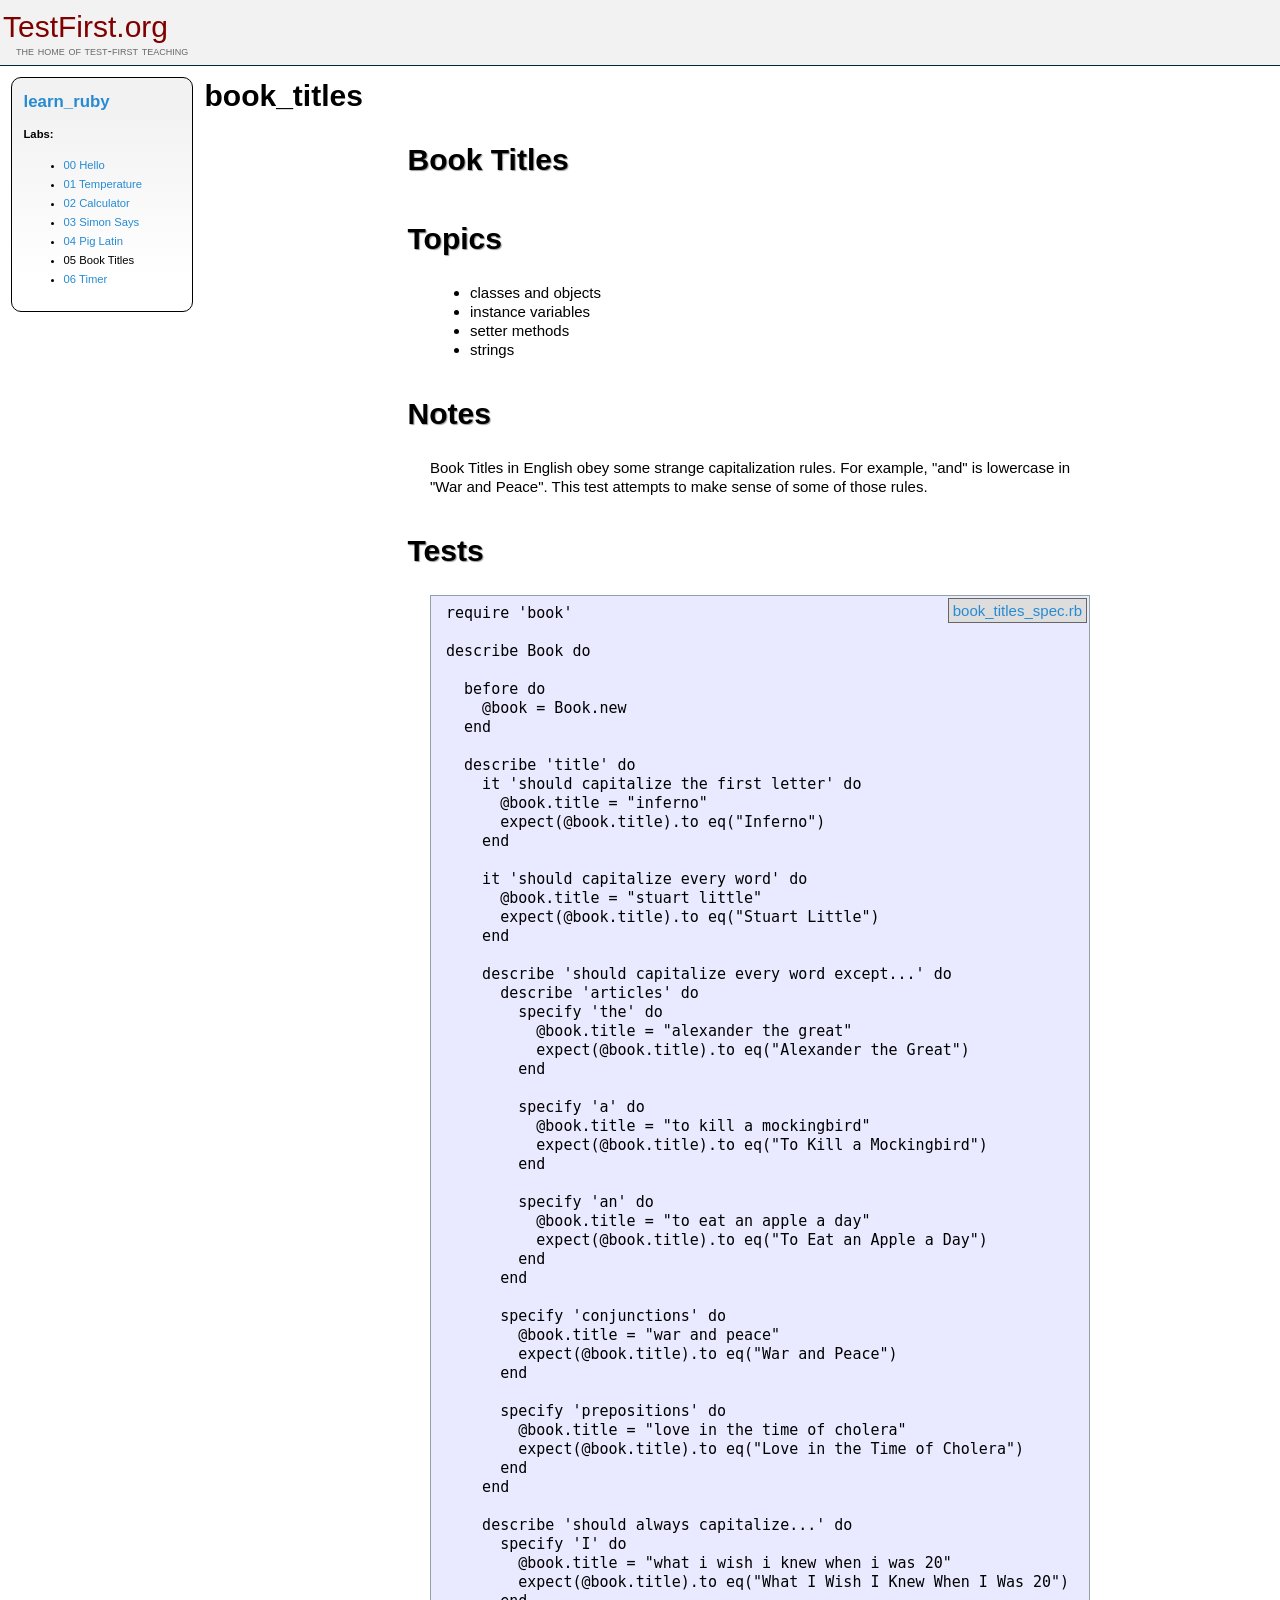
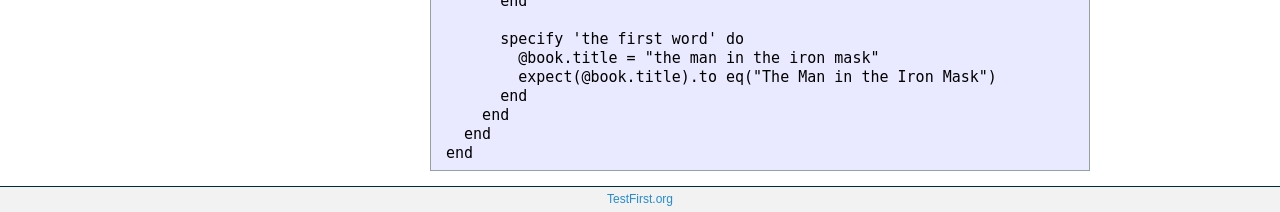
<file: Projet_mardi/learn_ruby-master/05_book_titles/index.html>
<html>
  <head>
    <title>Test-First Teaching: learn_ruby: book_titles</title>
    <link href="../assets/style.css" media="screen" rel="stylesheet" type="text/css" />
  </head>
  <body>
    <div class="header">
      <h1><a href="http://testfirst.org">TestFirst.org</a></h1>
      <h2>the home of test-first teaching</h2>
    </div>
    <div class="nav">
      <h2><a href="../index.html">learn_ruby</a></h2>
      <b>Labs:</b>
      <ul>
        <li><a href="../00_hello/index.html">00 Hello</a></li>
        <li><a href="../01_temperature/index.html">01 Temperature</a></li>
        <li><a href="../02_calculator/index.html">02 Calculator</a></li>
        <li><a href="../03_simon_says/index.html">03 Simon Says</a></li>
        <li><a href="../04_pig_latin/index.html">04 Pig Latin</a></li>
        <li>05 Book Titles</li>
        <li><a href="../06_timer/index.html">06 Timer</a></li>
      </ul>
    </div>
    <h1>book_titles</h1>
    <div class="content"><div class="rspec_file">  <div class="intro"><h1>Book Titles</h1>

<h1>Topics</h1>

<ul>
<li>classes and objects</li>
<li>instance variables</li>
<li>setter methods</li>
<li>strings</li>
</ul>


<h1>Notes</h1>

<p>Book Titles in English obey some strange capitalization rules. For example, "and" is lowercase in "War and Peace". This test attempts to make sense of some of those rules.</p>
</div>
  <div class="tests">
    <h1>Tests</h1>
<a class="raw_file" href="book_titles_spec.rb">book_titles_spec.rb</a>
    <pre>
require 'book'

describe Book do

  before do
    @book = Book.new
  end

  describe 'title' do
    it 'should capitalize the first letter' do
      @book.title = &quot;inferno&quot;
      expect(@book.title).to eq(&quot;Inferno&quot;)
    end

    it 'should capitalize every word' do
      @book.title = &quot;stuart little&quot;
      expect(@book.title).to eq(&quot;Stuart Little&quot;)
    end

    describe 'should capitalize every word except...' do
      describe 'articles' do
        specify 'the' do
          @book.title = &quot;alexander the great&quot;
          expect(@book.title).to eq(&quot;Alexander the Great&quot;)
        end

        specify 'a' do
          @book.title = &quot;to kill a mockingbird&quot;
          expect(@book.title).to eq(&quot;To Kill a Mockingbird&quot;)
        end

        specify 'an' do
          @book.title = &quot;to eat an apple a day&quot;
          expect(@book.title).to eq(&quot;To Eat an Apple a Day&quot;)
        end
      end

      specify 'conjunctions' do
        @book.title = &quot;war and peace&quot;
        expect(@book.title).to eq(&quot;War and Peace&quot;)
      end

      specify 'prepositions' do
        @book.title = &quot;love in the time of cholera&quot;
        expect(@book.title).to eq(&quot;Love in the Time of Cholera&quot;)
      end
    end

    describe 'should always capitalize...' do
      specify 'I' do
        @book.title = &quot;what i wish i knew when i was 20&quot;
        expect(@book.title).to eq(&quot;What I Wish I Knew When I Was 20&quot;)
      end

      specify 'the first word' do
        @book.title = &quot;the man in the iron mask&quot;
        expect(@book.title).to eq(&quot;The Man in the Iron Mask&quot;)
      end
    end
  end
end</pre>
  </div>
</div>
</div>
    <div class="footer"><a href="http://testfirst.org">TestFirst.org</a></div>
  </body>
</html>
</file>
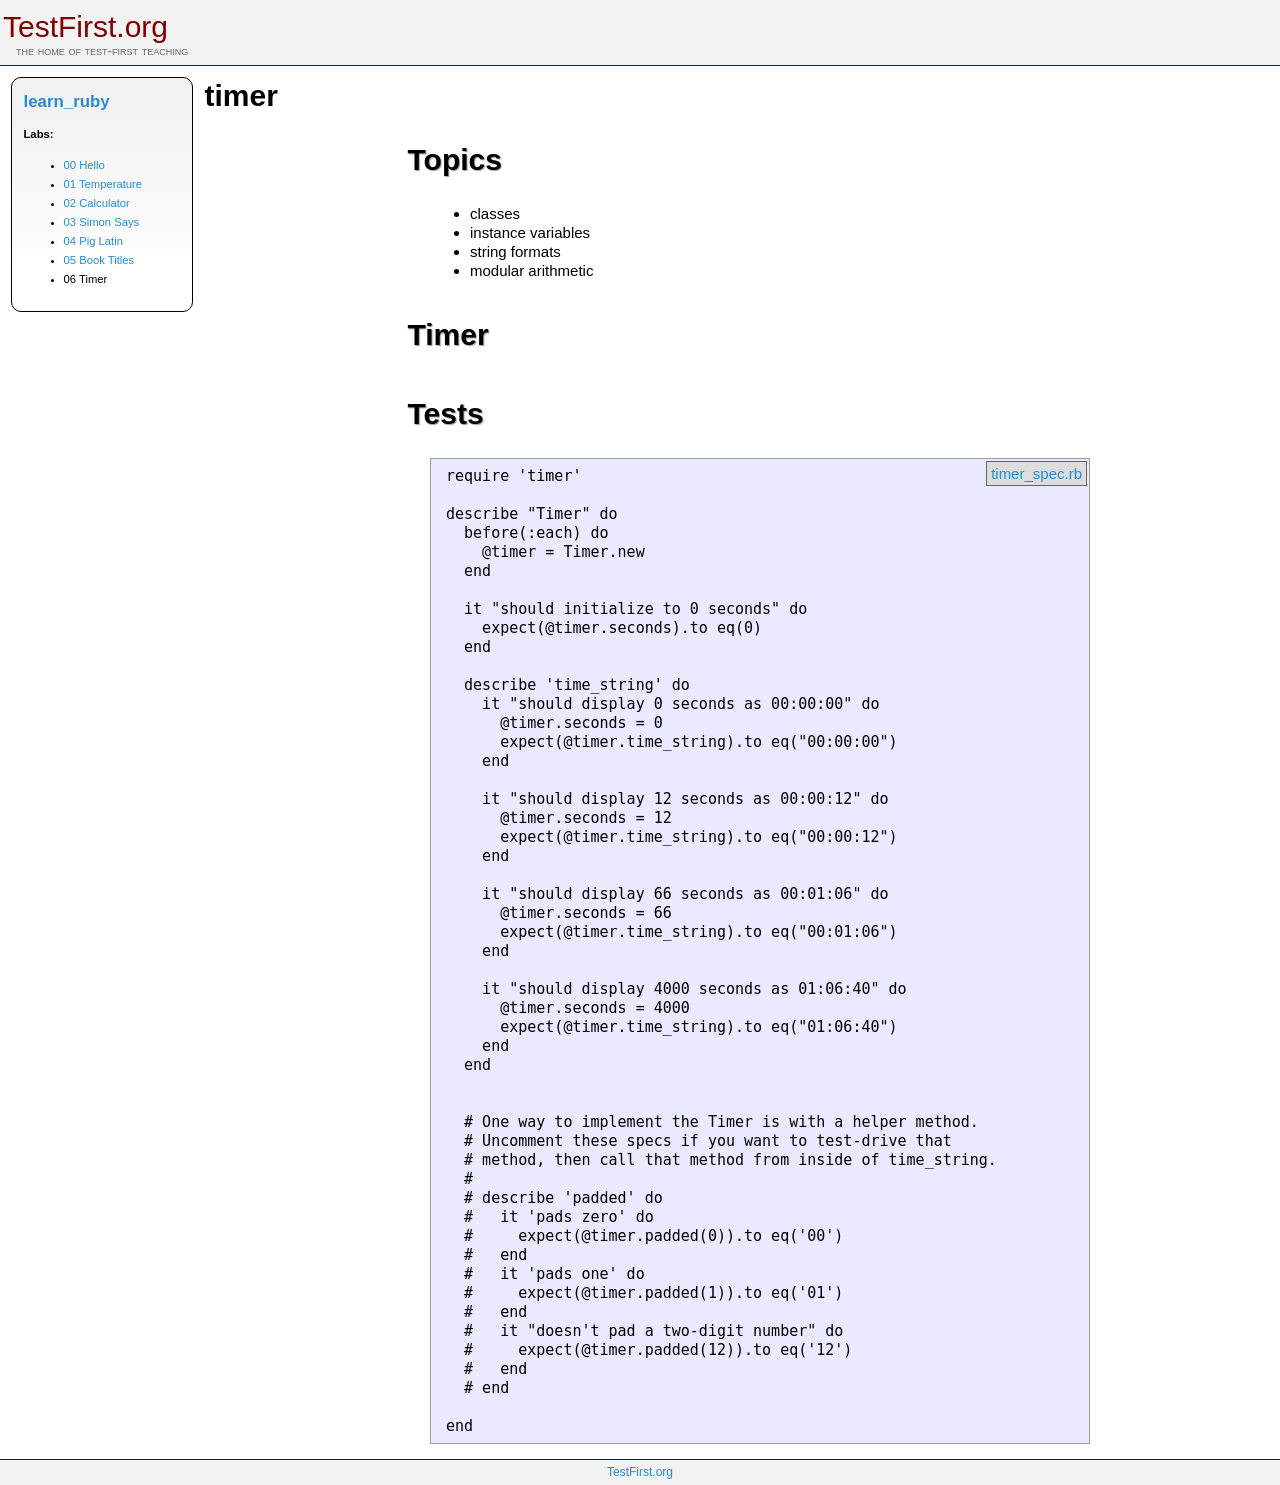
<file: Projet_mardi/learn_ruby-master/06_timer/index.html>
<html>
  <head>
    <title>Test-First Teaching: learn_ruby: timer</title>
    <link href="../assets/style.css" media="screen" rel="stylesheet" type="text/css" />
  </head>
  <body>
    <div class="header">
      <h1><a href="http://testfirst.org">TestFirst.org</a></h1>
      <h2>the home of test-first teaching</h2>
    </div>
    <div class="nav">
      <h2><a href="../index.html">learn_ruby</a></h2>
      <b>Labs:</b>
      <ul>
        <li><a href="../00_hello/index.html">00 Hello</a></li>
        <li><a href="../01_temperature/index.html">01 Temperature</a></li>
        <li><a href="../02_calculator/index.html">02 Calculator</a></li>
        <li><a href="../03_simon_says/index.html">03 Simon Says</a></li>
        <li><a href="../04_pig_latin/index.html">04 Pig Latin</a></li>
        <li><a href="../05_book_titles/index.html">05 Book Titles</a></li>
        <li>06 Timer</li>
      </ul>
    </div>
    <h1>timer</h1>
    <div class="content"><div class="rspec_file">  <div class="intro"><h1>Topics</h1>

<ul>
<li>classes</li>
<li>instance variables</li>
<li>string formats</li>
<li>modular arithmetic</li>
</ul>


<h1>Timer</h1>
</div>
  <div class="tests">
    <h1>Tests</h1>
<a class="raw_file" href="timer_spec.rb">timer_spec.rb</a>
    <pre>
require 'timer'

describe &quot;Timer&quot; do
  before(:each) do
    @timer = Timer.new
  end

  it &quot;should initialize to 0 seconds&quot; do
    expect(@timer.seconds).to eq(0)
  end

  describe 'time_string' do
    it &quot;should display 0 seconds as 00:00:00&quot; do
      @timer.seconds = 0
      expect(@timer.time_string).to eq(&quot;00:00:00&quot;)
    end

    it &quot;should display 12 seconds as 00:00:12&quot; do
      @timer.seconds = 12
      expect(@timer.time_string).to eq(&quot;00:00:12&quot;)
    end

    it &quot;should display 66 seconds as 00:01:06&quot; do
      @timer.seconds = 66
      expect(@timer.time_string).to eq(&quot;00:01:06&quot;)
    end

    it &quot;should display 4000 seconds as 01:06:40&quot; do
      @timer.seconds = 4000
      expect(@timer.time_string).to eq(&quot;01:06:40&quot;)
    end
  end


  # One way to implement the Timer is with a helper method.
  # Uncomment these specs if you want to test-drive that
  # method, then call that method from inside of time_string.
  #
  # describe 'padded' do
  #   it 'pads zero' do
  #     expect(@timer.padded(0)).to eq('00')
  #   end
  #   it 'pads one' do
  #     expect(@timer.padded(1)).to eq('01')
  #   end
  #   it &quot;doesn't pad a two-digit number&quot; do
  #     expect(@timer.padded(12)).to eq('12')
  #   end
  # end

end</pre>
  </div>
</div>
</div>
    <div class="footer"><a href="http://testfirst.org">TestFirst.org</a></div>
  </body>
</html>
</file>
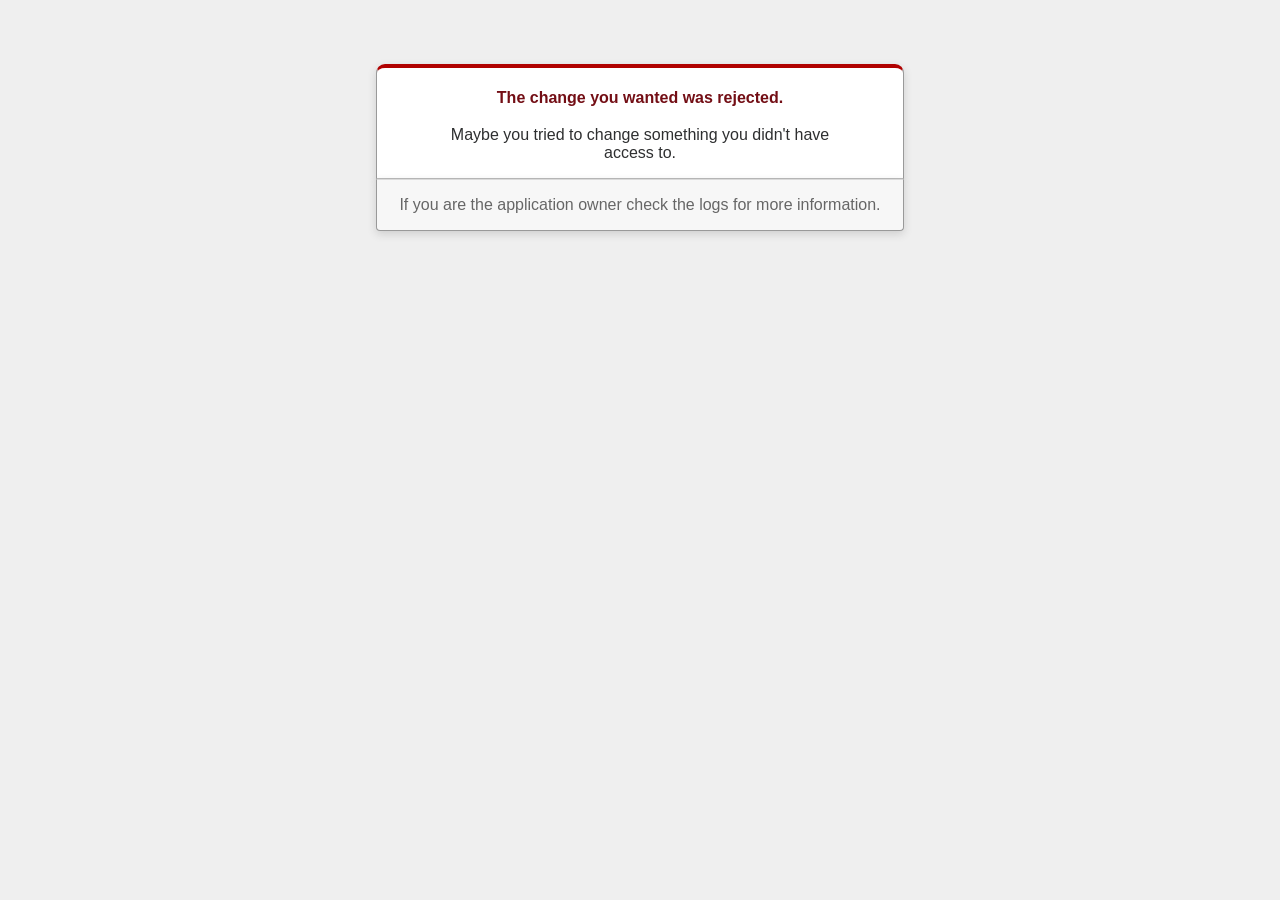
<file: The_hacking_class/public/422.html>
<!DOCTYPE html>
<html>
<head>
  <title>The change you wanted was rejected (422)</title>
  <meta name="viewport" content="width=device-width,initial-scale=1">
  <style>
  body {
    background-color: #EFEFEF;
    color: #2E2F30;
    text-align: center;
    font-family: arial, sans-serif;
    margin: 0;
  }

  div.dialog {
    width: 95%;
    max-width: 33em;
    margin: 4em auto 0;
  }

  div.dialog > div {
    border: 1px solid #CCC;
    border-right-color: #999;
    border-left-color: #999;
    border-bottom-color: #BBB;
    border-top: #B00100 solid 4px;
    border-top-left-radius: 9px;
    border-top-right-radius: 9px;
    background-color: white;
    padding: 7px 12% 0;
    box-shadow: 0 3px 8px rgba(50, 50, 50, 0.17);
  }

  h1 {
    font-size: 100%;
    color: #730E15;
    line-height: 1.5em;
  }

  div.dialog > p {
    margin: 0 0 1em;
    padding: 1em;
    background-color: #F7F7F7;
    border: 1px solid #CCC;
    border-right-color: #999;
    border-left-color: #999;
    border-bottom-color: #999;
    border-bottom-left-radius: 4px;
    border-bottom-right-radius: 4px;
    border-top-color: #DADADA;
    color: #666;
    box-shadow: 0 3px 8px rgba(50, 50, 50, 0.17);
  }
  </style>
</head>

<body>
  <!-- This file lives in public/422.html -->
  <div class="dialog">
    <div>
      <h1>The change you wanted was rejected.</h1>
      <p>Maybe you tried to change something you didn't have access to.</p>
    </div>
    <p>If you are the application owner check the logs for more information.</p>
  </div>
</body>
</html>
</file>
<file: dossier GOOGLE 4oct/styles.css>
/* Global Layout Set-up */


body {
    margin: 0;
    padding: 0;
    text-align: center;
    font-family: 'Roboto', sans-serif;
    color: #222;
    background: white
        ;
}

a {
    text-decoration: none;
    color: darkgray;
}
a:hover {
    color: #6633ff;
}


.main-nav {
    width: 100%;
    background: white;
    min-height: 30px;
    padding: 10px;
    position: fixed;
    text-align: right;
}

.nav {
    display: flex;
    justify-content: flex-start;
    list-style-type: none;
    margin: 0 auto;
    padding: 0;
    max-width: 1200px;
} 

.nav li {
    padding: 5px 10px 10px 10px;
}
.nav a {
    transition: all .5s;
}
.nav a:hover {
    color: white
}

.container {
    text-align: center;
    background: url([data-uri]) no-repeat top center ;
    background-size: cover;
    overflow: hidden;
    padding-top: 60px;
    line-height: 1.5;
    min-height: 450px;
}

.container .profile-image {
    margin-top: 50px;
    width: 425px;
    height: 200px;
    transition: all .5s;
}


footer {
    width: 100%;
    min-height: 30px;
    padding: 20px 0 40px 20px;
}

footer .copyright {
    top: -8px;
    margin-right: 20px;
    font-size: .75em;
}



.monBouton {
    background: #3498db;
    background-image: -webkit-linear-gradient(top, #3498db, #2980b9);
    background-image: -moz-linear-gradient(top, #3498db, #2980b9);
    background-image: -ms-linear-gradient(top, #3498db, #2980b9);
    background-image: -o-linear-gradient(top, #3498db, #2980b9);
    background-image: linear-gradient(to bottom, #3498db, #2980b9);
    -webkit-border-radius: 7;
    -moz-border-radius: 7;
    border-radius: 7px;
    font-family: Arial;
    color: #ffffff;
    font-size: 20px;
    margin-top: 100px;
    padding: 10px 20px 10px 20px;
    text-decoration: none;
}

.monBouton:hover {
    background: #3cb0fd;
    background-image: -webkit-linear-gradient(top, #3cb0fd, #3498db);
    background-image: -moz-linear-gradient(top, #3cb0fd, #3498db);
    background-image: -ms-linear-gradient(top, #3cb0fd, #3498db);
    background-image: -o-linear-gradient(top, #3cb0fd, #3498db);
    background-image: linear-gradient(to bottom, #3cb0fd, #3498db);
    text-decoration: none;
}

input[type="text"] {
    height: 30px;
    width: 450px;
}
</file>
<file: Projet_mardi/learn_ruby-master/assets/style.css>
/* Solarized Palette http://ethanschoonover.com/solarized */
/* Font Stacks http://www.artsiteframework.com/guide/fontstacks.php */
body {
  background-color: white;
  font-family: Optima, Candara, "Trebuchet MS", sans-serif;
  margin: 0px;
  font-size: 15px;
  line-height: 19px; }

a, a:visited {
  color: #268bd2; }

a:hover {
  text-decoration: underline; }

a {
  text-decoration: none; }

.content {
  padding: 0 2em 0 18em;
  min-height: 30em;
  min-width: 20em;
  max-width: 44em;
  margin: 1em auto; }
  .content h1, .content h2, .content h3 {
    font-family: "Lucida Sans", "Lucida Grande", "Lucida Sans Unicode", Verdana, sans-serif;
    margin-left: -1em; }
  .content h1 {
    text-shadow: #999 1px 1px 1px;
    padding: .5em .25em;
    margin-top: 1em; }
  .content h2 {
    margin-top: 1em;
    border-bottom: #268bd2 1px dotted; }
  .content pre {
    overflow-x: auto; }

.header, .footer {
  font-size: 80%;
  padding: .25em;
  background-color: #f2f2f2; }

.header {
  border-bottom: 1px solid #002b36;
  text-align: left; }
  .header h1 {
    color: #800000;
    margin: 0 0 -8px 0;
    padding: 0;
    font: 30px/48px Optima, Candara, "Trebuchet MS", sans-serif;
    letter-spacing: 0; }
  .header h2 {
    margin: 0 0 4px 13px;
    padding: 0;
    font: 10pt Optima, Candara, "Trebuchet MS", sans-serif;
    color: #686868;
    letter-spacing: 0;
    font-variant: small-caps; }
  .header a, .header a:visited {
    color: #800000;
    text-decoration: none; }
  .header a:hover {
    color: #37030B;
    text-decoration: none; }

.footer {
  border-top: 1px solid #002b36;
  text-align: center; }

.nav {
  float: left;
  margin: 1em;
  padding: 0 1em 1em;
  width: 14em;
  font-size: 75%; }

.nav {
  background: -webkit-gradient(linear, left bottom, left top, color-stop(0.15, white), color-stop(0.85, #f2f2f2));
  background: -moz-linear-gradient(center bottom, white 15%, #f2f2f2 85%);
  -moz-border-radius: 10px;
  border-radius: 10px;
  border: 1px solid black; }

.rspec_file > .tests {
  position: relative; }
  .rspec_file > .tests a.raw_file {
    float: right;
    position: absolute;
    right: 0;
    padding: 2px 4px;
    margin: 3px;
    border: 1px solid #666;
    background: #ddd; }

pre {
  font-family: "Lucida Sans Typewriter Regular", "lucida console", monaco, "andale mono", "bitstream vera sans mono", consolas, "DejaVu Sans Mono", Courier, "Courier New", monospace;
  background-color: #e9e9ff;
  padding: .5em 1em;
  border: 1px solid #93a1a1; }

code {
  font-family: "Lucida Sans Typewriter Regular", "lucida console", monaco, "andale mono", "bitstream vera sans mono", consolas, "DejaVu Sans Mono", Courier, "Courier New", monospace;
  background-color: #efefff; }

pre > code {
  background-color: #e9e9ff; }

li > p:nth-child(0) {
  margin: 0; }

ul li ul li {
  margin-top: .1em;
  margin-bottom: 1em; }
</file>
